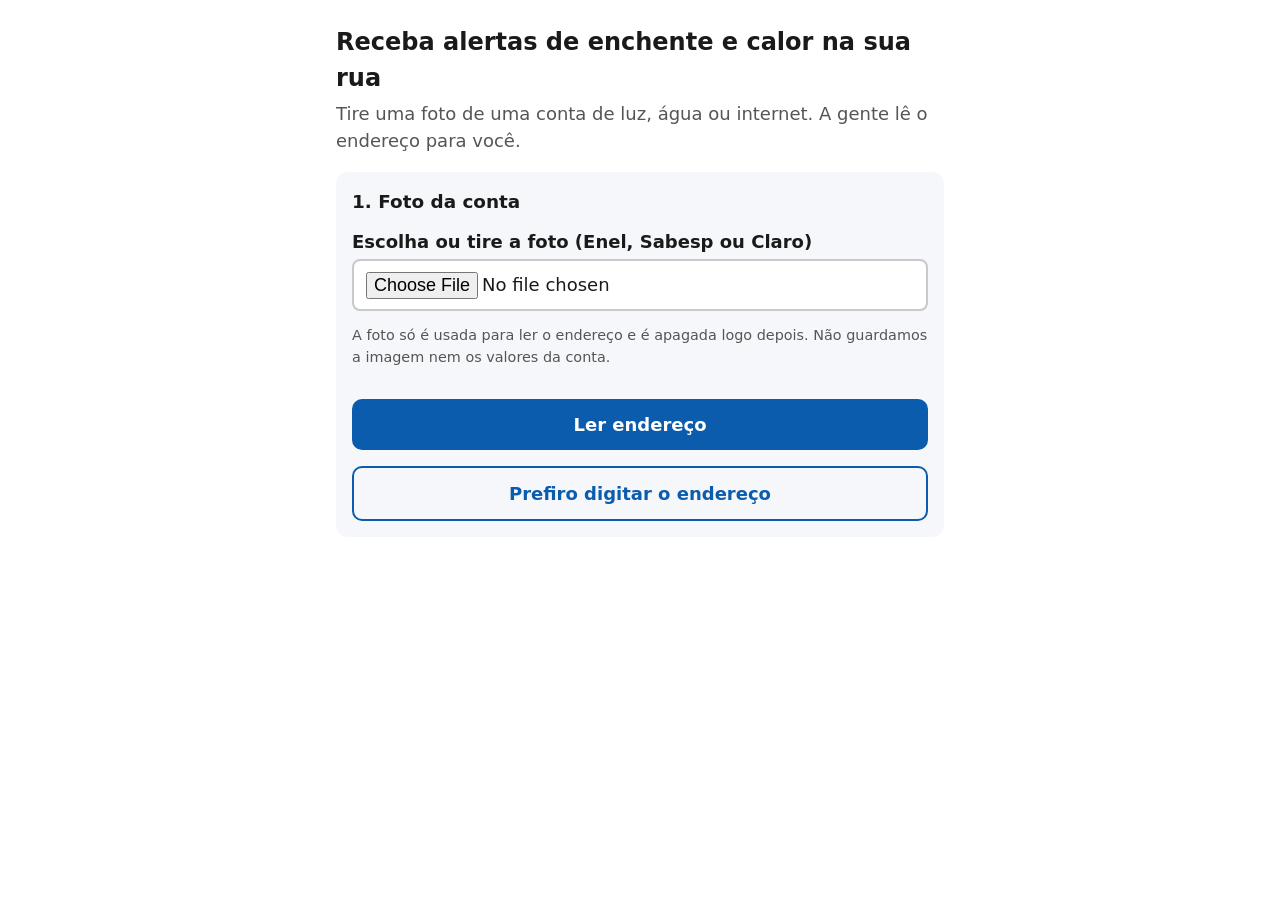
<file: visao/api/static/index.html>
<!doctype html>
<html lang="pt-BR">
<head>
<meta charset="utf-8">
<meta name="viewport" content="width=device-width, initial-scale=1">
<title>Cadastro de alertas por endereço</title>
<style>
  :root { --fg:#1a1a1a; --bg:#fff; --muted:#555; --pri:#0b5cad; --pri-fg:#fff; --warn-bg:#fff4d6; --warn:#7a4b00;
          --ok:#0f6b36; --err:#b00020; --line:#c9c9c9; --card:#f5f7fa; }
  @media (prefers-color-scheme: dark) {
    :root { --fg:#f1f1f1; --bg:#121417; --muted:#b8b8b8; --pri:#5aa9ff; --pri-fg:#0b0d10; --warn-bg:#3a2d0b; --warn:#ffd77a;
            --ok:#6fdc9a; --err:#ff8a8a; --line:#3b3f45; --card:#1c2026; }
  }
  * { box-sizing: border-box; }
  body { margin:0; font:18px/1.5 system-ui, -apple-system, "Segoe UI", Roboto, sans-serif; color:var(--fg); background:var(--bg); }
  main { max-width: 640px; margin: 0 auto; padding: 16px; }
  h1 { font-size: 1.5rem; margin: .5rem 0 0; }
  h2 { font-size: 1.15rem; margin: 0 0 .5rem; }
  p.lead { color: var(--muted); margin-top: .25rem; }
  section { background: var(--card); border-radius: 12px; padding: 16px; margin: 16px 0; }
  label { display:block; font-weight:600; margin: 12px 0 4px; }
  input, select { width:100%; font:inherit; padding:10px 12px; border:2px solid var(--line); border-radius:8px; background:var(--bg); color:var(--fg); }
  input:focus, select:focus, button:focus, a:focus { outline: 3px solid var(--pri); outline-offset: 2px; }
  .revisar input { border-color: var(--warn); background: var(--warn-bg); }
  .dica { font-size:.9rem; color: var(--warn); font-weight: 600; }
  .linha { display:flex; gap:12px; } .linha > div { flex:1; } .linha > div.peq { flex: 0 0 30%; }
  button { font:inherit; font-weight:700; padding:12px 18px; border:0; border-radius:10px; background:var(--pri); color:var(--pri-fg); cursor:pointer; width:100%; margin-top:16px; min-height:48px; }
  button.sec { background:transparent; color:var(--pri); border:2px solid var(--pri); }
  button:disabled { opacity:.6; cursor:wait; }
  .msg { padding:12px; border-radius:8px; margin-top:12px; }
  .erro { background: color-mix(in srgb, var(--err) 15%, transparent); color: var(--err); }
  .sucesso { background: color-mix(in srgb, var(--ok) 15%, transparent); color: var(--ok); font-weight:600; }
  .aviso { background: var(--warn-bg); color: var(--warn); }
  img.trecho { width:100%; border:1px solid var(--line); border-radius:8px; background:#fff; }
  .lgpd { font-size: .9rem; color: var(--muted); }
  .check { display:flex; gap:10px; align-items:flex-start; font-weight:400; }
  .check input { width:24px; height:24px; flex: 0 0 24px; margin-top:2px; }
  [hidden] { display:none !important; }
  .sr { position:absolute; width:1px; height:1px; overflow:hidden; clip:rect(0 0 0 0); }
</style>
</head>
<body>
<main>
  <h1>Receba alertas de enchente e calor na sua rua</h1>
  <p class="lead">Tire uma foto de uma conta de luz, água ou internet. A gente lê o endereço para você.</p>

  <section id="passo1" aria-labelledby="t1">
    <h2 id="t1">1. Foto da conta</h2>
    <label for="foto">Escolha ou tire a foto (Enel, Sabesp ou Claro)</label>
    <input id="foto" type="file" accept="image/*" capture="environment">
    <p class="lgpd">A foto só é usada para ler o endereço e é apagada logo depois. Não guardamos a imagem nem os valores da conta.</p>
    <button id="btnLer" type="button">Ler endereço</button>
    <button id="btnManual" class="sec" type="button">Prefiro digitar o endereço</button>
    <div id="status1" role="status" aria-live="polite"></div>
  </section>

  <form id="passo2" hidden aria-labelledby="t2" novalidate>
    <section>
      <h2 id="t2">2. Confira seu endereço</h2>
      <div id="resumoLeitura" role="status" aria-live="polite"></div>
      <figure id="figTrecho" hidden style="margin:12px 0">
        <img id="trecho" class="trecho" alt="Trecho da conta onde o endereço foi lido">
        <figcaption class="lgpd">Trecho da conta onde encontramos o endereço.</figcaption>
      </figure>
      <div data-campo="cep"><label for="cep">CEP</label><input id="cep" name="cep" inputmode="numeric" autocomplete="postal-code" required></div>
      <div data-campo="logradouro"><label for="logradouro">Rua / Avenida</label><input id="logradouro" name="logradouro" autocomplete="address-line1" required></div>
      <div class="linha">
        <div class="peq" data-campo="numero"><label for="numero">Número</label><input id="numero" name="numero" inputmode="numeric" required></div>
        <div data-campo="complemento"><label for="complemento">Complemento</label><input id="complemento" name="complemento" autocomplete="address-line2"></div>
      </div>
      <div data-campo="bairro"><label for="bairro">Bairro</label><input id="bairro" name="bairro" required></div>
      <div class="linha">
        <div data-campo="cidade"><label for="cidade">Cidade</label><input id="cidade" name="cidade" autocomplete="address-level2" required></div>
        <div class="peq" data-campo="uf"><label for="uf">UF</label><input id="uf" name="uf" maxlength="2" autocomplete="address-level1" required></div>
      </div>
    </section>
    <section aria-labelledby="t3">
      <h2 id="t3">3. Onde avisar você</h2>
      <label for="canal">Receber por</label>
      <select id="canal" name="canal"><option value="whatsapp">WhatsApp</option><option value="sms">SMS</option></select>
      <label for="contato">Celular com DDD</label>
      <input id="contato" name="contato" inputmode="tel" autocomplete="tel" placeholder="(11) 91234-5678" required>
      <label class="check"><input id="consentimento" type="checkbox" required>
        <span>Autorizo o uso do meu endereço e celular só para enviar alertas da Defesa Civil e do INMET. Posso cancelar quando quiser.</span></label>
      <button type="submit" id="btnConfirmar">Confirmar e ativar alertas</button>
      <div id="status2" role="status" aria-live="polite"></div>
    </section>
  </form>
</main>
<script>
const CAMPOS = ["cep","logradouro","numero","complemento","bairro","cidade","uf"];
const $ = id => document.getElementById(id);
let leitura = null;

function msg(el, texto, tipo) { el.innerHTML = ""; if (!texto) return; const d = document.createElement("div");
  d.className = "msg " + tipo; d.textContent = texto; el.appendChild(d); }

function mostrarFormulario(dados) {
  $("passo2").hidden = false;
  document.querySelectorAll("[data-campo]").forEach(div => {
    div.classList.remove("revisar"); const dica = div.querySelector(".dica"); if (dica) dica.remove(); });
  CAMPOS.forEach(c => $(c).value = dados && dados.endereco ? (dados.endereco[c] || "") : "");
  if (dados) {
    (dados.campos_revisar || []).forEach(c => { const div = document.querySelector(`[data-campo="${c}"]`);
      if (!div) return; div.classList.add("revisar"); const p = document.createElement("p");
      p.className = "dica"; p.textContent = "Confira este campo"; div.appendChild(p); });
    const nomes = {enel:"Enel (luz)", sabesp:"Sabesp (água)", claro:"Claro (internet)"};
    const conta = nomes[dados.empresa] || "conta";
    const txt = dados.endereco ? `Lemos o endereço da sua conta ${conta}. Confira e corrija se precisar.`
                               : "Não conseguimos ler o endereço. Digite abaixo, por favor.";
    msg($("resumoLeitura"), txt, dados.endereco && !dados.campos_revisar.length ? "sucesso" : "aviso");
    if (dados.trecho_documento) { $("trecho").src = dados.trecho_documento; $("figTrecho").hidden = false; }
  } else { $("figTrecho").hidden = true; msg($("resumoLeitura"), "", ""); }
  const primeiro = dados && dados.campos_revisar && dados.campos_revisar[0];
  $(primeiro || "cep").focus();
}

$("btnLer").onclick = async () => {
  const f = $("foto").files[0];
  if (!f) { msg($("status1"), "Escolha uma foto primeiro.", "erro"); $("foto").focus(); return; }
  $("btnLer").disabled = true; msg($("status1"), "Lendo a conta… isso leva poucos segundos.", "aviso");
  const fd = new FormData(); fd.append("arquivo", f);
  try {
    const r = await fetch("/api/v1/enderecos/extrair", {method:"POST", body:fd});
    const j = await r.json();
    if (!r.ok) throw new Error(j.detail || "Erro ao ler a foto");
    leitura = j; msg($("status1"), "", ""); mostrarFormulario(j);
  } catch (e) {
    leitura = null;
    msg($("status1"), (e.message || "Sem conexão") + ". Você pode digitar o endereço.", "erro");
    mostrarFormulario(null);
  } finally { $("btnLer").disabled = false; }
};
$("btnManual").onclick = () => { leitura = null; mostrarFormulario(null); };

$("passo2").onsubmit = async ev => {
  ev.preventDefault();
  const endereco = Object.fromEntries(CAMPOS.map(c => [c, $(c).value.trim()]));
  const faltando = CAMPOS.filter(c => c !== "complemento" && !endereco[c]);
  if (faltando.length) { msg($("status2"), "Preencha: " + faltando.join(", "), "erro"); $(faltando[0]).focus(); return; }
  if (!$("consentimento").checked) { msg($("status2"), "Marque a autorização para receber alertas.", "erro"); $("consentimento").focus(); return; }
  const corrigidos = leitura && leitura.endereco ? CAMPOS.filter(c => (leitura.endereco[c]||"") !== endereco[c]) : [];
  const corpo = { endereco, canal: $("canal").value, contato: $("contato").value, consentimento: true,
    origem: leitura && leitura.endereco ? "ocr" : "manual", empresa_documento: leitura ? leitura.empresa : null,
    campos_corrigidos: corrigidos, confianca_ocr: leitura ? leitura.confianca : null };
  $("btnConfirmar").disabled = true;
  try {
    const r = await fetch("/api/v1/cadastros", {method:"POST", headers:{"Content-Type":"application/json"}, body: JSON.stringify(corpo)});
    const j = await r.json();
    if (!r.ok) { const d = j.detail; const t = typeof d === "string" ? d : (d.mensagem ? d.mensagem + ": " + d.erros.join("; ") : d.map(x => x.msg).join("; ")); throw new Error(t); }
    msg($("status2"), j.mensagem + ` Avisaremos por ${corpo.canal === "sms" ? "SMS" : "WhatsApp"} no ${j.contato}.`, "sucesso");
  } catch (e) { msg($("status2"), e.message || "Sem conexão. Tente de novo.", "erro"); }
  finally { $("btnConfirmar").disabled = false; }
};
</script>
</body>
</html>
</file>
